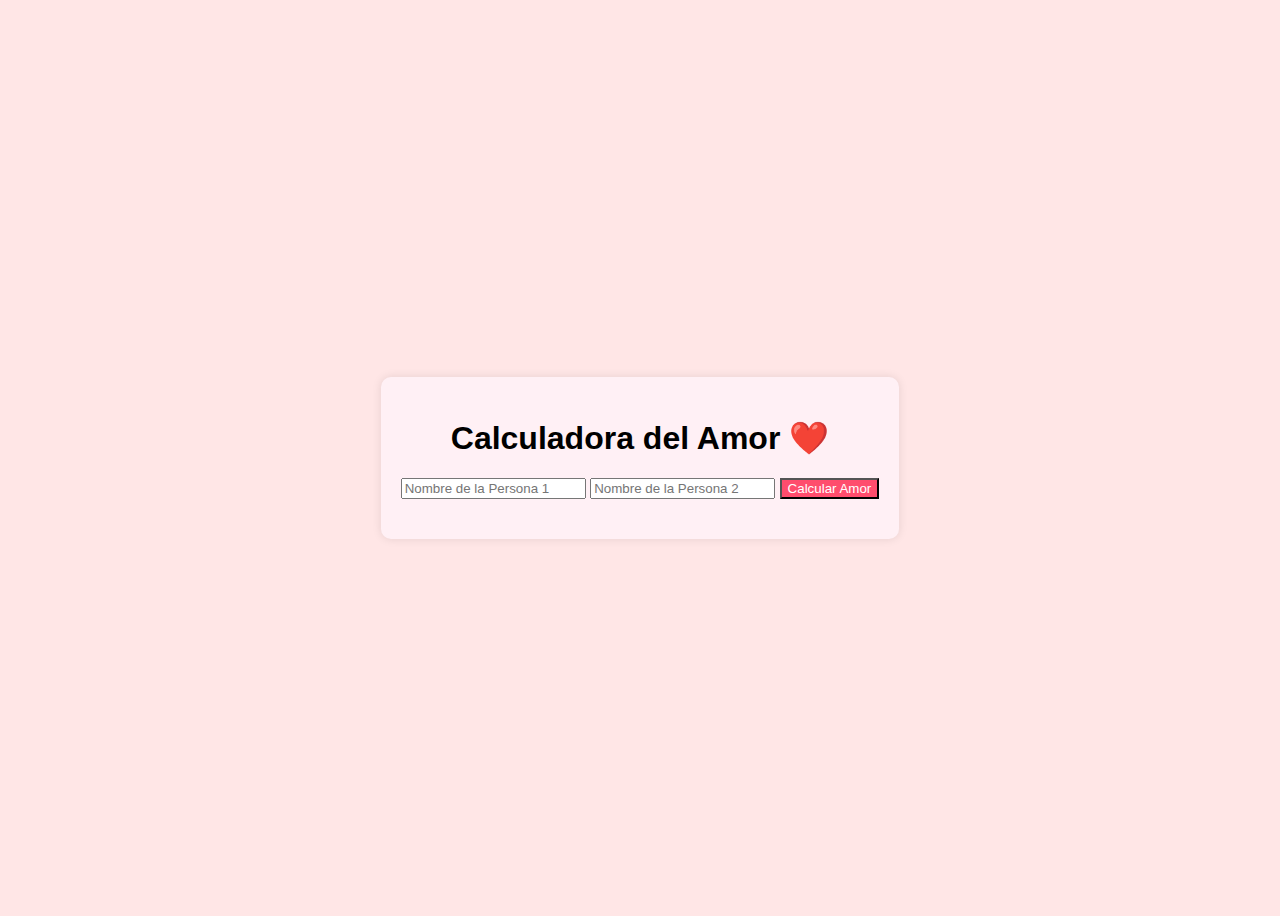
<file: 01-Love-Calculator/index.html>
<!DOCTYPE html>
<html lang="en">
<head>
    <meta charset="UTF-8">
    <meta name="viewport" content="width=device-width, initial-scale=1.0">
    <link rel="stylesheet" href="styles.css">
    <title>Calculadora del Amor</title>
</head>
<body>
    <div class="container">
        <h1>Calculadora del Amor ❤️</h1>
        <input type="text" id="name1" placeholder="Nombre de la Persona 1">
        <input type="text" id="name2" placeholder="Nombre de la Persona 2">
        <button onclick="Calculatelove()" > Calcular Amor</button>
        <div id="result"></div>
    </div>

    <script src="script.js"></script>
</body>
</html>
</file>
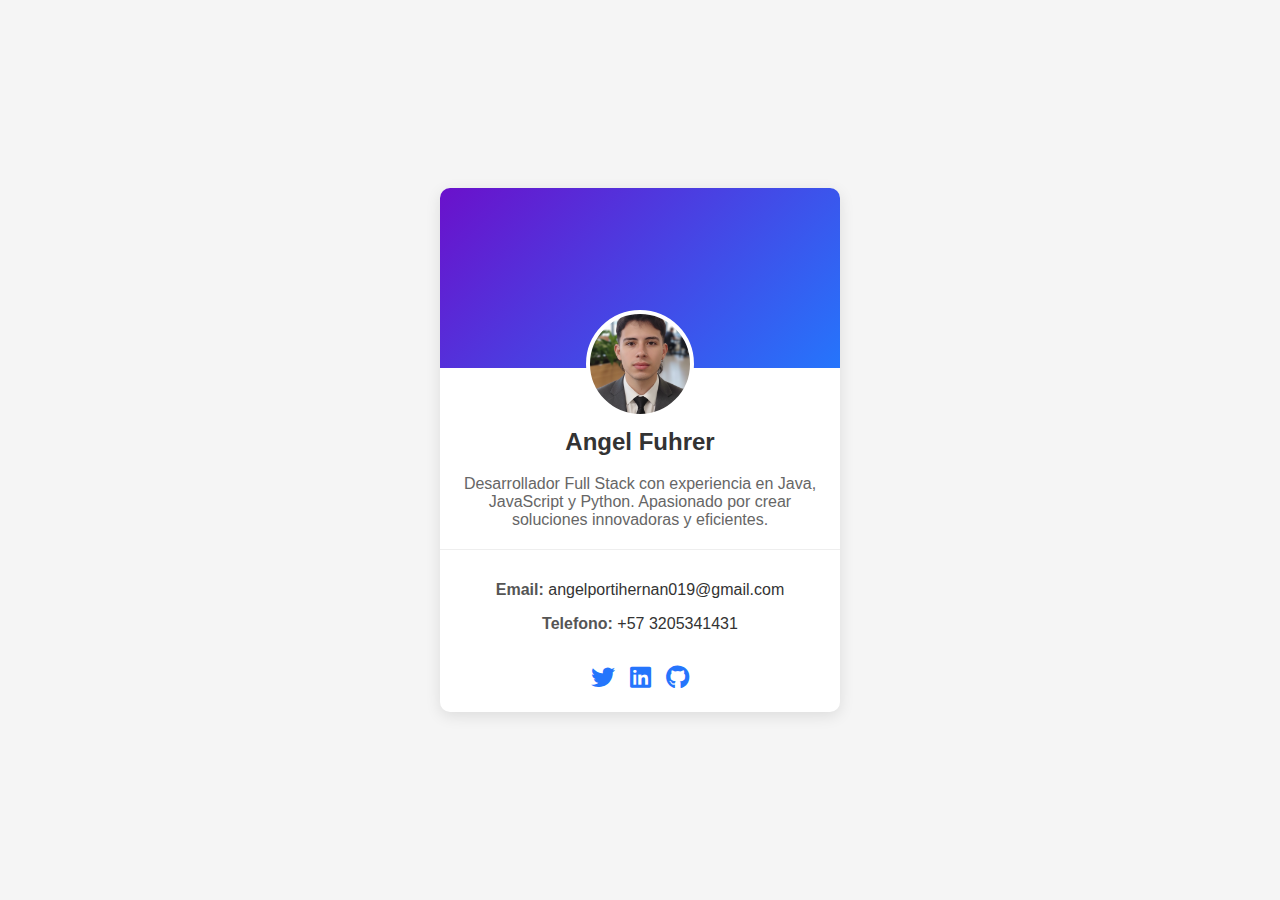
<file: 10-Profile/index.html>
<!DOCTYPE html>
<html lang="es">
<head>
    <meta charset="UTF-8">
    <meta name="viewport" content="width=device-width, initial-scale=1.0">
    <link rel="stylesheet" href="profile.css">
    <link rel="stylesheet" href="https://cdnjs.cloudflare.com/ajax/libs/font-awesome/6.0.0-beta3/css/all.min.css">
    <title>Profile del Usuario</title>
</head>
<body>
    <div class="profile-container"> 
        <div class="profile-header">
            <div class="profile-photo" id="userPhoto"></div>
        </div>
        <h2 id="UserName"></h2>
        <p id="userDescription"></p>
        <div class="contact-info">
            <p><strong>Email:</strong> <span id="userEmail"></span></p>
            <p><strong>Telefono:</strong> <span id="userPhone"></span></p>
        </div>
        <div class="social-links">
            <a href="#" id="userTwitter" target="_blank"><i class="fab fa-twitter"></i></a>
            <a href="#" id="userLinkedIn" target="_blank"><i class="fab fa-linkedin"></i></a>
            <a href="#" id="userGitHub" target="_blank"><i class="fab fa-github"></i></a>
    </div>
   

    <script src="profile.js"></script>
</body>
</html>
</file>
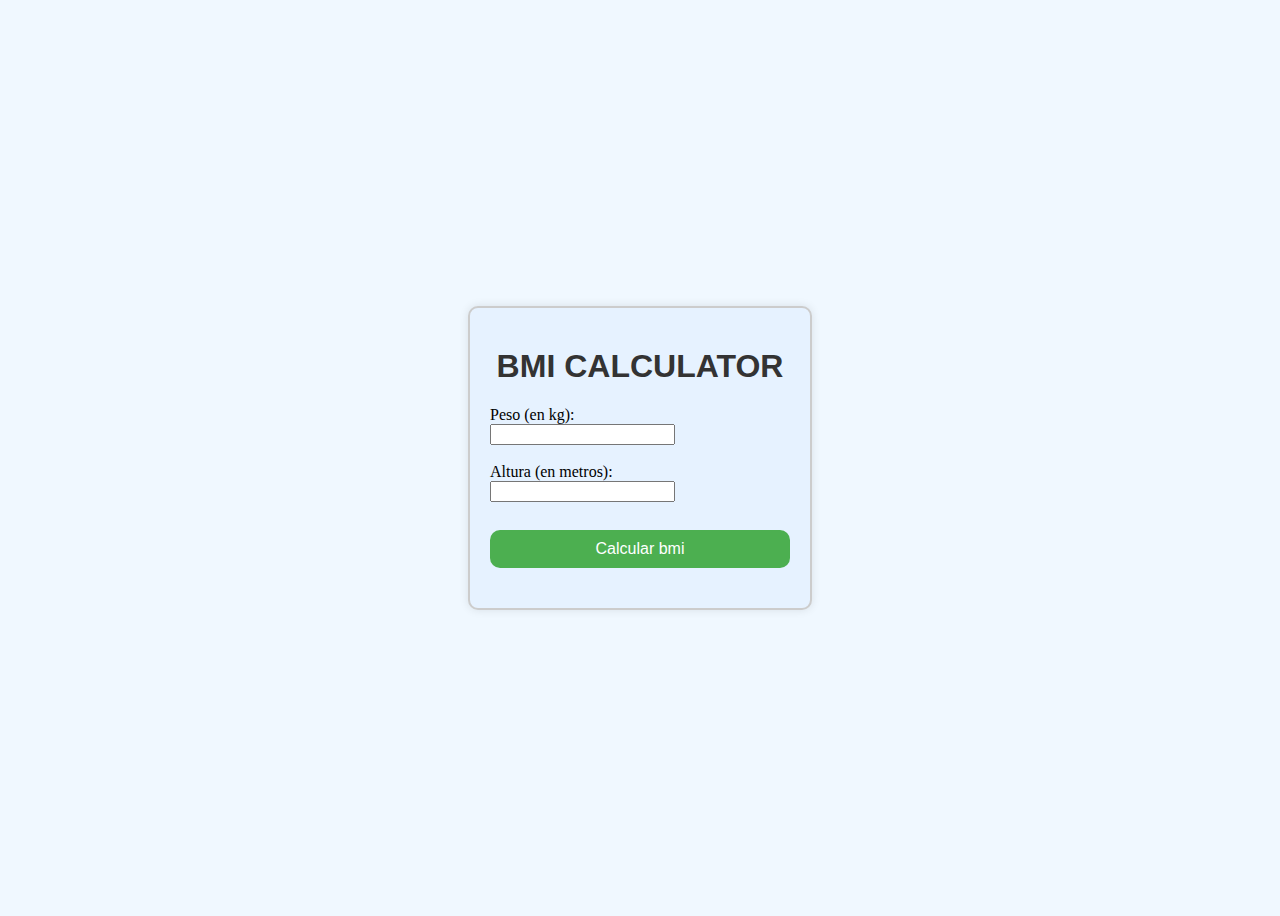
<file: 02-BMI-Calculator/bm_calculator.html>
<!DOCTYPE html>
<html lang="en">
<head>
    <meta charset="UTF-8">
    <meta name="viewport" content="width=device-width, initial-scale=1.0">
    <title>BMI CALCULATOR</title>
    <link rel="stylesheet" href="bmi_calculator.css">
</head>
<body>
    <div class="container">
        <h1>BMI CALCULATOR</h1>
        <form id="bmiForm">
            <label for="weight">Peso (en kg):</label>
            <br>
            <input type="number" id="weight" name="weight" step="0.1" required>
            <br><br>
            <label for="height">Altura (en metros):</label>
            <br>
            <input type="number" id="height" name="height" step="0.01" required>
            <br><br>
            <button type="button" onclick="calculateBMI()">Calcular bmi</button>
            <p id="result" > </p>
        </form>
    </div>
    <script src="bmi_calculator.js"></script>
    
</body>
</html>
</file>
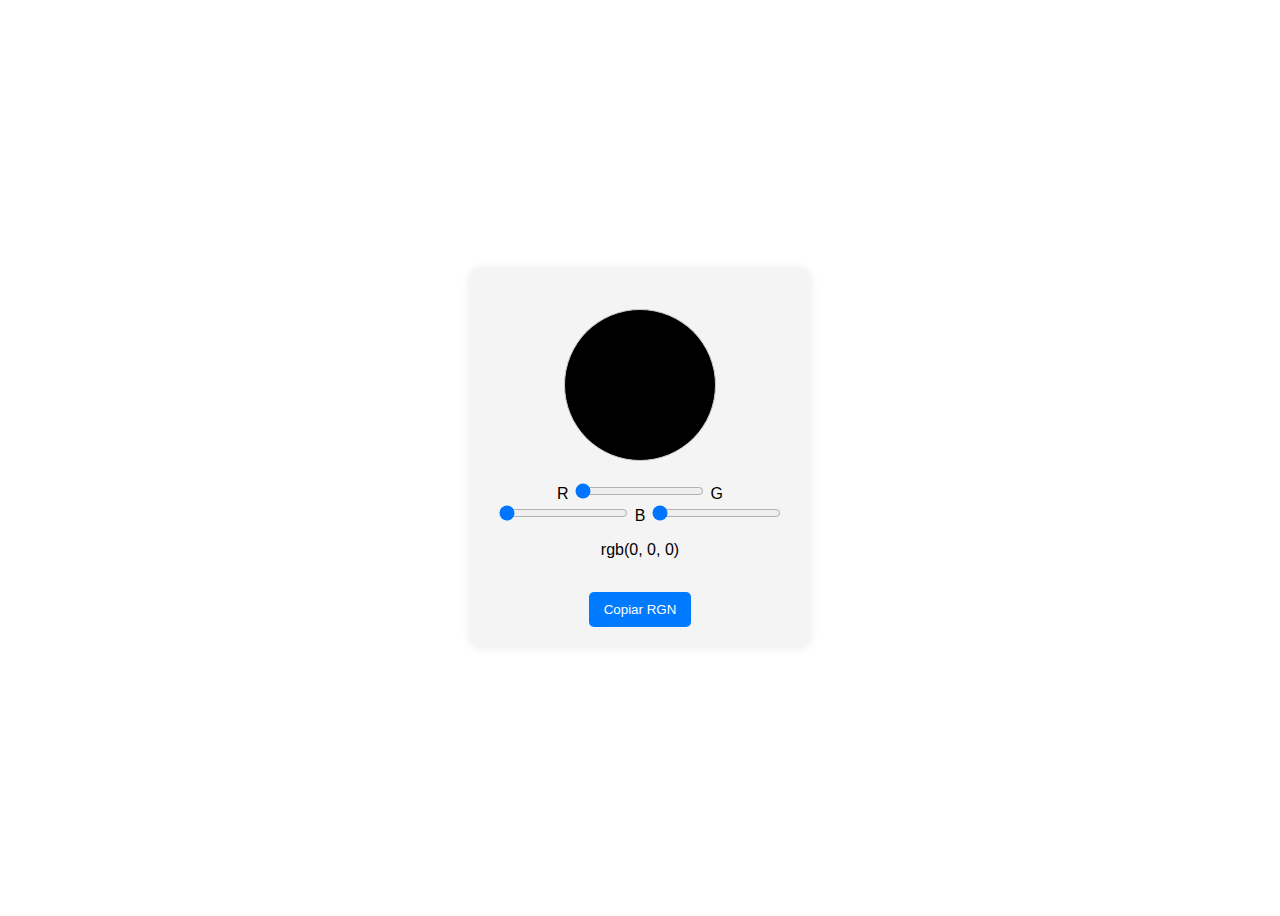
<file: 04-ColorGenerator/color.html>
<!DOCTYPE html>
<html lang="en">
<head>
    <meta charset="UTF-8">
    <meta name="viewport" content="width=device-width, initial-scale=1.0">
    <link rel="stylesheet" href="color.css">
    <title>RGB COLORS</title>
</head>
<body>
    <div class="container">
        <div class="colordisplay" id="colorDisplay"></div>
        <div class="sliders">
            <label for="red">R
                <input type="range" id="red" name="red" min="0" max="255" value="0">
            </label>
            <label for="green">G
                <input type="range" id="green" name="green" min="0" max="255" value="0">
            </label>
            <label for="blue">B
                <input type="range" id="blue" name="blue" min="0" max="255" value="0">
            </label>
        </div>
        <p id="rgbValue">RGB(0, 0, 0)</p>
        <button id="copyButton">Copiar RGN</button>

    </div>
    
</body>
<script src="color.js"></script>
</html>
</file>
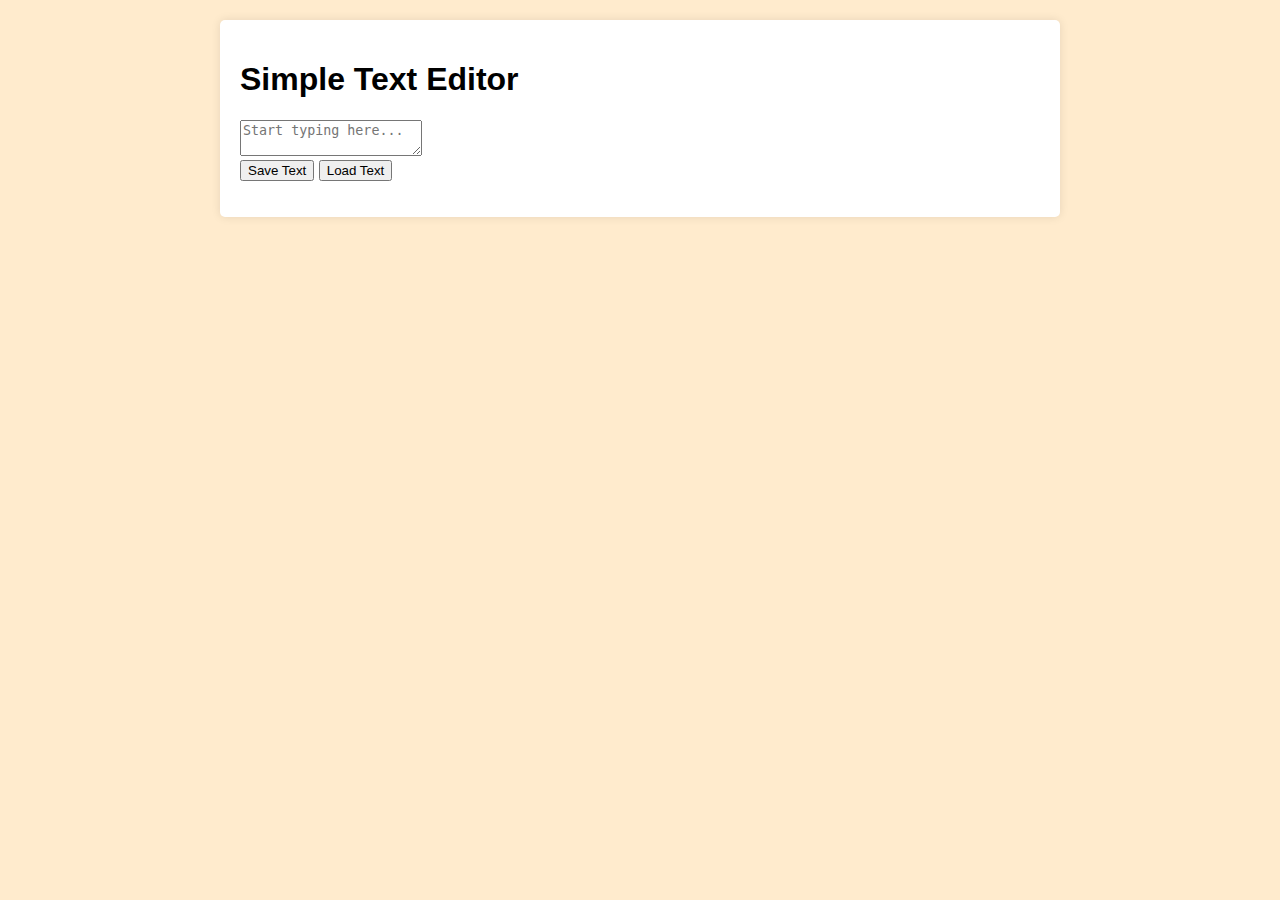
<file: 05-Editor/editor.html>
<!DOCTYPE html>
<html lang="en">
<head>
    <meta charset="UTF-8">
    <meta name="viewport" content="width=device-width, initial-scale=1.0">
    <link rel="stylesheet" href="editor.css">
    <title>Document</title>
</head>
<body>
    <div class="editor-container">
        <h1>Simple Text Editor</h1>
        <textarea id="textEditor" placeholder="Start typing here..."></textarea>
        <br>
        <button onclick="saveText()">Save Text</button>
        <button onclick="loadText()">Load Text</button>
        <p id="statusMessage"></p>
    </div>
    
</body>


<script src="editor.js"></script>
</html>
</file>
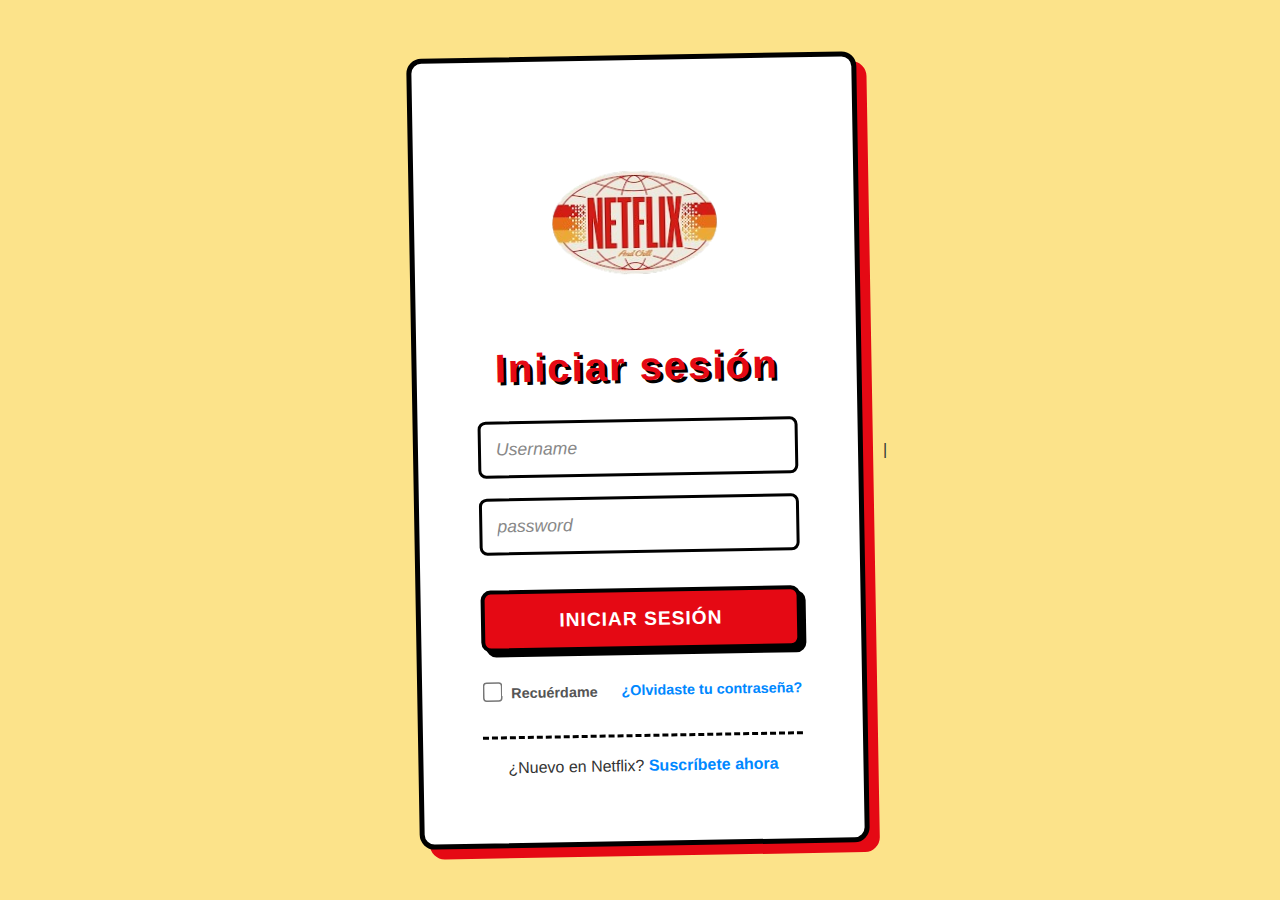
<file: 06-Netflix/netflix.html>
<!DOCTYPE html>
<html lang="en">
<head>
    <meta charset="UTF-8" />
    <meta name="viewport" content="width=device-width, initial-scale=1.0" />
    <link rel="stylesheet" href="netflix.css" />
    <title>Inicio de sesión</title>
</head>
<body>
    <div class="container">
        
        <div class="login-form">
            <div class="logo">
            <img src="netflix.png" alt="Netflix Logo" />
        </div>
            <h1>Iniciar sesión</h1>
            <form id="login-form">
                <div class="input-container">
                    <input type="text" id="user" placeholder="Username" required />
                </div>
                <div class="input-container">
                    <input type="password" id="password" placeholder="password" required />
                </div>
                <button type="submit">Iniciar sesión</button>
            </form>
            <div class="sucess-message" id="success-message">

            </div>
            <div class="rember-me"> 
                <label>
                    <input type="checkbox" id="remember-me" />
                    Recuérdame
                </label>
                <a href="#" class="olvidaste_contraseña">¿Olvidaste tu contraseña?</a>
            </div>
            <div>
                <p class="new-to-netflix">
                    ¿Nuevo en Netflix? <a href="#">Suscríbete ahora</a>
                </p>
            </div>
        </div>  
    </div>
    
|


   
</body>
<script src="netflix.js"></script>
</html>
</file>
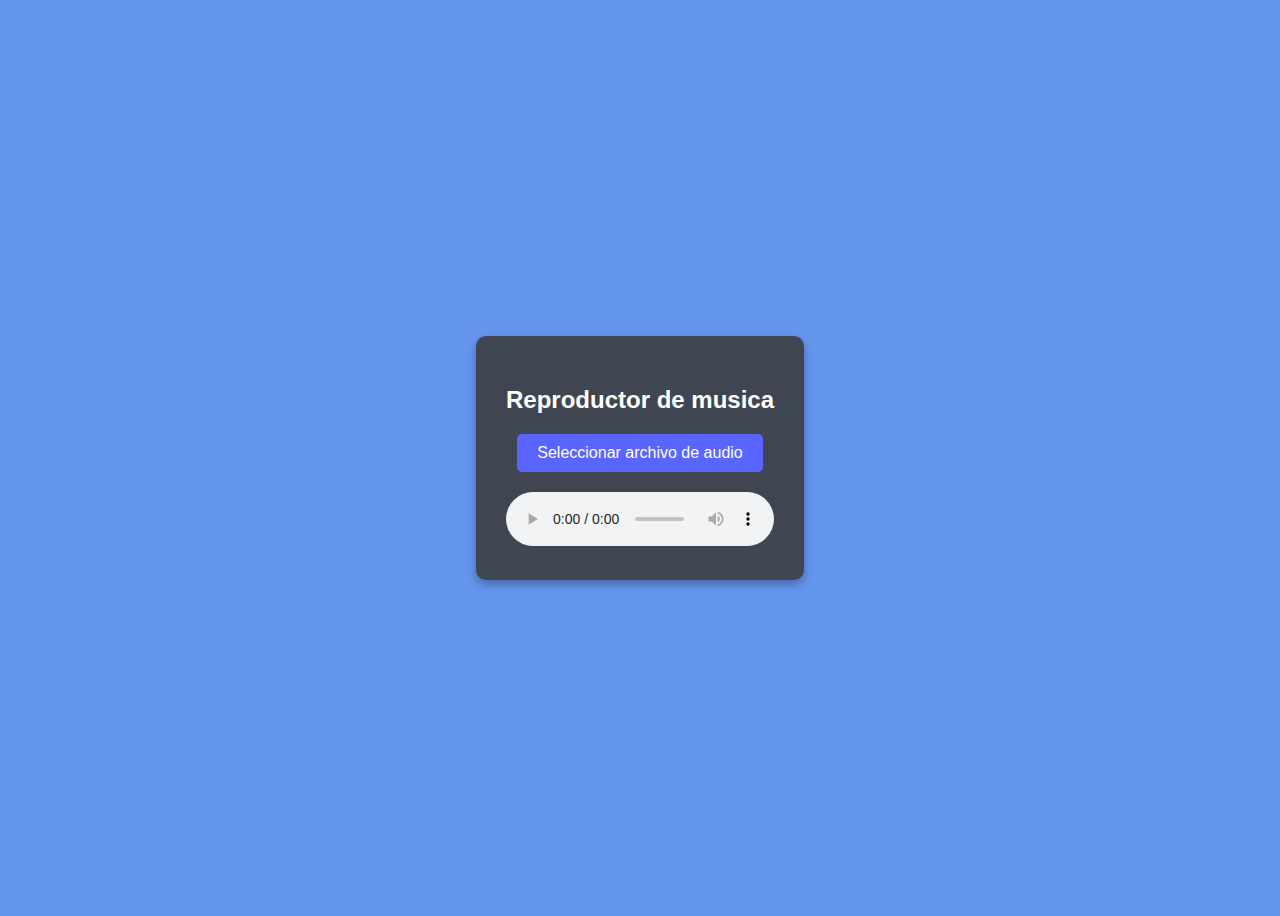
<file: 07-Reproductor/reproductor.html>
<!DOCTYPE html>
<html lang="en">
<head>
    <meta charset="UTF-8">
    <meta name="viewport" content="width=device-width, initial-scale=1.0">
    <link rel="stylesheet" href="reproductos.css">
    <title>Reproductor de musica</title>
</head>
<body>
    <div id="player"> 
        <h2>Reproductor de musica</h2>
    <div class="uploader">
        <input type="file" id="fileInput" accept="audio/*">
        <label for="fileInput" class="custom-file-upload">
            Seleccionar archivo de audio
        </label>

    </div>

    <audio id="audioPlayer" controls preload="auto">
        </audio>
    </div>

    
    
</body>
<script src="reproductor.js"></script>
</html>
</file>
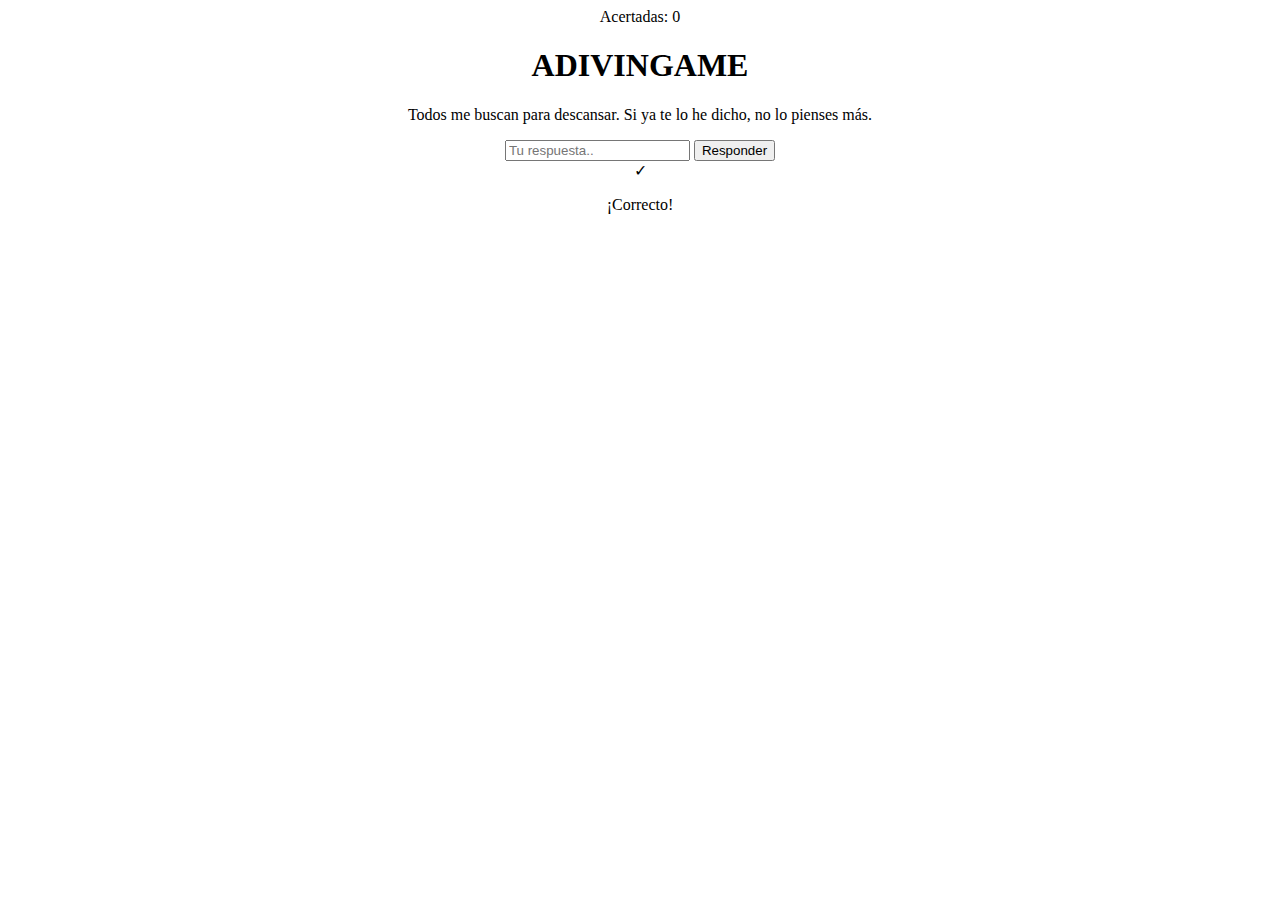
<file: 09-Adivinanzas/adivinanzas.html>
<!DOCTYPE html>
<html lang="en">
<head>
    <meta charset="UTF-8">
    <meta name="viewport" content="width=device-width, initial-scale=1.0">
    <link rel="stylesheet" href="adivinanzas.css">
    <title> Juego de Adivinanzas</title>
</head>
<body>
    <div class="score-container">
        Acertadas: <span id="correctCount">0</span>
    </div>

    <div class="container">
        <h1> ADIVINGAME</h1>
        <p id="riddle"></p>
        <input type="text" id="answer-input" placeholder="Tu respuesta..">
        <button onclick="checkAnswer()">Responder</button>
    </div>

    <!-- Modal de Feedback -->
    <div id="feedback-modal" class="feedback-modal">
        <div class="feedback-content" id="feedback-content">
            <div class="feedback-icon" id="feedback-icon">✓</div>
            <p id="feedback-message">¡Correcto!</p>
        </div>
    </div>

    <script src="adivinanzas.js"></script>

    
    
</body>
</html>
</file>
<file: 01-Love-Calculator/styles.css>
body{
    font-family: Arial, sans-serif;
    background-color: #ffe6e6;
    height : 100vh;
    display : flex;
    justify-content : center;
    align-items : center;
}   


.container {
    background-color: #fff0f5;
    padding: 20px;
    border-radius: 10px;
    box-shadow: 0 0 10px rgba(0, 0, 0, 0.1);
    text-align: center;
}

input button {
    padding : 10px;
    margin : 10px 0;
    border: none;
    border-radius: 10px;
    outline : none;
}

button {
    background-color: #ff4d6d;
    color: white;
    cursor: pointer;
    transition : background-color 0.3s;
}

button:hover {
    background-color: #ff1a3c;
}

#result {
    margin-top: 20px;
    font-size: 18px;
    font-weight: bold;
    text-align: center;
}
</file>
<file: 10-Profile/profile.css>
body{
    font-family:'Segoe UI', Tahoma, Geneva, Verdana, sans-serif;
    background-color: #f5f5f5;
    display:flex;
    justify-content: center;
    align-items: center;
    height:100vh;
    margin:0;
    color:#333;

}


.profile-container {
    width: 60%;
    max-width: 400px;
    background-color: #ffffff;
    border-radius: 10px;
    box-shadow: 0 4px 15px rgba(0,0,0,0.1);
    overflow: hidden;
    transition:box-shadow 0.3s;
}

.profile-container:hover {
    box-shadow: 0 8px 25px rgba(0,0,0,0.2);
}


.profile-header {
    position: relative;
    height: 180px;
    background: linear-gradient(135deg, #6a11cb 0%, #2575fc 100%);
}

.profile-photo {
    position: absolute;
    bottom: -50px;
    left:50%;
    transform: translateX(-50%);
    width: 100px;
    height: 100px;
    border-radius: 50%;
    background-color: #eee;
    border : 4px solid #fff;
    background-size: cover;
    background-position: center;
    background-image: url('./images/FotoCorporativa2.png');
}


#UserName {
    margin-top: 60px;
    text-align: center;
    font-size: 1.5em;
    font-weight: bold;
}


#userDescription {
    text-align: center;
    font-size: 1em;
    color: #666;
    margin: 10px 20px 20px 20px;
}

p{
    text-align: center;
}

.contact-info{
    padding: 15px 20px;
    border-top: 1px solid #eee;
}

strong {
    color : #555
}


.social-links{
    display: flex;
    gap: 15px;
    justify-content: center;
    margin-bottom: 20px;

}

.social-links a {
    text-decoration: none;
    color: #2575fc;
    font-weight: bold;
    transition: color 0.3s;
    font-size: 24px;
}

.social-links a:hover {
    color: #6a11cb;
}
</file>
<file: 02-BMI-Calculator/bmi_calculator.css>
h1 {
    font-family: Impact, Haettenschweiler, 'Arial Narrow Bold', sans-serif;
    color: #333;
    text-align: center;
    margin-top: 20px;

}   

body {
    background-color: #f0f8ff;
    font-family: Cambria, Cochin, Georgia, Times, 'Times New Roman', serif;
    display: flex;
    height: 100vh;
    justify-content: center;
}

.container {
    width: 300px;
    margin: auto;
    padding: 20px;
    border: 2px solid #ccc;
    border-radius: 10px;
    background-color: #e6f2ff;
    box-shadow: 0 0 10px rgba(0, 0, 0, 0.1);
    justify-content: center;
    align-items: center;
   
}

button {
    width: 100%;
    padding: 10px;
    background-color: #4CAF50;
    color: white;
    border: none;
    border-radius: 5px;
    cursor: pointer;
    font-size: 16px;
    margin-top: 10px;
    font-family: Impact, Haettenschweiler, 'Arial Narrow Bold', sans-serif;
    border-radius: 10px;
    transition: background-color 0.3s;

}

button:hover {
    background-color: #45a049;
}

p#result {
    margin-top: 20px;
    font-size: 18px;
    font-weight: bold;
    text-align: center;
}
</file>
<file: 04-ColorGenerator/color.css>
body{
    font-family: Arial, Helvetica, sans-serif;
    display :flex;
    justify-content : center;
    align-items : center;
    height : 100vh;
}


.container{
    text-align: center;
    width: 300px;
    padding : 20px;
    background-color : #f4f4f4;
    box-shadow : 0 0 10px rgba(0,0,0,0.1);
    border-radius : 10px;
}


.colordisplay{
    width : 150px;
    height : 150px;
    margin : 20px auto;
    border-radius : 50%;
    border : 1px solid #ccc;
}


.sliders{
    display : block;
    margin : 10px 0;
}

button{
    background-color: #007bff;
    color: white;
    border: none;
    padding : 10px 15px;
    border-radius: 5px;
    cursor : pointer;
    margin-top: 17px;
    transition: background-color 0.3s ease;

}


button:hover{
    background-color: #0056b3;
}

button:active{
    transform: scale(0.98);
}
</file>
<file: 05-Editor/editor.css>
body{
    font-family: 'Gill Sans', 'Gill Sans MT', Calibri, 'Trebuchet MS', sans-serif;
    background-color: blanchedalmond;
    margin :0;
    padding :0;
}

.editor-container {
    max-width: 800px;
    margin : 20px auto;
    padding: 20px;
    background-color: #fff;
    border-radius : 5px;
    box-shadow: 0 0 10px rgba(0, 0, 0, 0.1);
}


.editor{
    
}
</file>
<file: 06-Netflix/netflix.css>
/* Estilos para un look "Cartoon / Comic" */

body {
    /* Fondo vibrante o con textura de patrón de puntos (halftone) */
    background-color: #fce38a; /* Amarillo brillante o color de fondo de página de cómic */
    
    /* Fuente de estilo cómic o sans-serif gruesa */
    font-family: "Impact", "Comic Sans MS", sans-serif;
    display: flex;
    justify-content: center;
    align-items: center;
    min-height: 100vh;
    margin: 0;
    color: #333333; /* Texto principal oscuro */
}

.container {
    width: 100%;
    max-width: 450px;
    padding: 20px;
}

/* Estilos del formulario - El "Panel" del Cómic */
.login-form {
    background-color: #ffffff; /* Blanco brillante */
    padding: 50px 60px;
    border: 5px solid #000000; /* Borde negro muy grueso (efecto delineado) */
    border-radius: 15px; /* Bordes suaves y redondeados */
    /* Sombra plana y desplazada para darle profundidad de dibujo */
    box-shadow: 10px 10px 0px 0px #e50914; /* Desplazamiento fuerte en color rojo Netflix */
    transform: rotate(-1deg); /* Ligera rotación para un efecto más juguetón */
}

/* Título - Letras grandes y negritas */
.login-form h1 {
    font-size: 2.5rem;
    margin-bottom: 30px;
    color: #e50914; /* Rojo Netflix saturado */
    text-shadow: 3px 3px 0px #000000; /* Delineado de texto con sombra */
    text-align: center;
    letter-spacing: 2px;
    margin-top: 5px;
}

/* Inputs de texto - Burbujas de diálogo */
.login-form input[type="text"],
.login-form input[type="password"] {
    width: 100%;
    padding: 15px;
    margin-bottom: 20px;
    border: 3px solid #000000; /* Borde negro grueso */
    border-radius: 8px; 
    background-color: #fff;
    color: #333;
    font-size: 1.1rem;
    box-sizing: border-box;
    font-family: inherit;
    transition: all 0.1s;
}

.login-form input:focus {
    outline: none;
    border-color: #0088ff; /* Azul brillante al enfocar */
    box-shadow: 0 0 0 3px #0088ff; /* Borde exterior que simula un "pop" */
}

.login-form input::placeholder {
    color: #888888;
    font-style: italic;
}

/* Botón de Iniciar Sesión - Un gran botón de acción */
.login-form button[type="submit"] {
    width: 100%;
    padding: 16px;
    margin-top: 15px;
    border: 4px solid #000000; /* Borde fuerte */
    border-radius: 10px;
    background-color: #e50914; /* Rojo Netflix como botón de acción principal */
    color: #ffffff; 
    font-size: 1.2rem;
    font-weight: bold;
    cursor: pointer;
    letter-spacing: 1px;
    text-transform: uppercase;
    /* Sombra para efecto "presionado" */
    box-shadow: 5px 5px 0px 0px #000000; 
    transition: all 0.1s;
    margin-bottom: 10px;
}

/* Efecto de "clic" */
.login-form button[type="submit"]:active {
    box-shadow: 0px 0px 0px 0px #000000; /* La sombra desaparece al hacer clic */
    transform: translate(5px, 5px); /* Se mueve para simular el botón presionándose */
}

/* Opciones secundarias y enlaces */
.rember-me {
    display: flex;
    justify-content: space-between;
    align-items: center;
    margin-top: 20px;
    font-size: 0.9rem;
    color: #555555;
    font-weight: bold;
}

/* Checkbox con estilo propio */
.rember-me input[type="checkbox"] {
    transform: scale(1.5); /* Hace el checkbox más grande */
    margin-right: 8px;
}

/* Enlaces */
.rember-me a,
.new-to-netflix a {
    color: #0088ff; /* Azul brillante para los enlaces */
    text-decoration: none;
    font-weight: bold;
    transition: color 0.2s;
}

.rember-me a:hover,
.new-to-netflix a:hover {
    color: #e50914; /* El rojo al pasar el ratón */
    text-decoration: underline;
}

/* Texto de "¿Nuevo en Netflix?" */
.new-to-netflix {
    margin-top: 35px;
    font-size: 1rem;
    color: #333;
    text-align: center;
    border-top: 3px dashed #000000; /* Línea separadora de cómic */
    padding-top: 20px;
}

.logo {
    text-align: center;
    margin-bottom: 5px;
}


.sucess-message {
    font-size: 1.2rem;
    color: #28a745; /* Verde para éxito */
    font-weight: bold;
    text-shadow: 2px 2px 0px #000000; /* Delineado de texto con sombra */
    text-align: center;
    letter-spacing: 2px;
    margin-top: 5px;
}
</file>
<file: 07-Reproductor/reproductos.css>
body {
    font-family :'Trebuchet MS', 'Lucida Sans Unicode', 'Lucida Grande', 'Lucida Sans', Arial, sans-serif;
    display : flex;
    height: 100vh;
    align-items: center;
    justify-content: center;
    background-color:cornflowerblue;
    color:white;

}


#player {
    background-color: #3f4652;
    padding: 30px;
    border-radius: 10px;
    box-shadow: 0 4px 8px rgba(0, 0, 0, 0.3);
    text-align: center;
    

}


h2{
    text-align: center;
    margin-bottom: 20px;
}


.uploader{
    position: relative;
    display: inline-block;
    margin-bottom: 20px;
}

.uploader input[type="file"]{
    display: none;
}

.uploader label{
    display: block;
    background-color: #5a65ff;
    padding: 10px 20px;
    border-radius: 5px;
    cursor: pointer;
    transition: background-color 0.3s;
}

.uploader label:hover{
    background-color: #4951ff;
}

audio{
    width : 100%;
    outline : none;
}
</file>
<file: 09-Adivinanzas/adivinanzas.css>
body{
    text-align: center;
}
</file>
